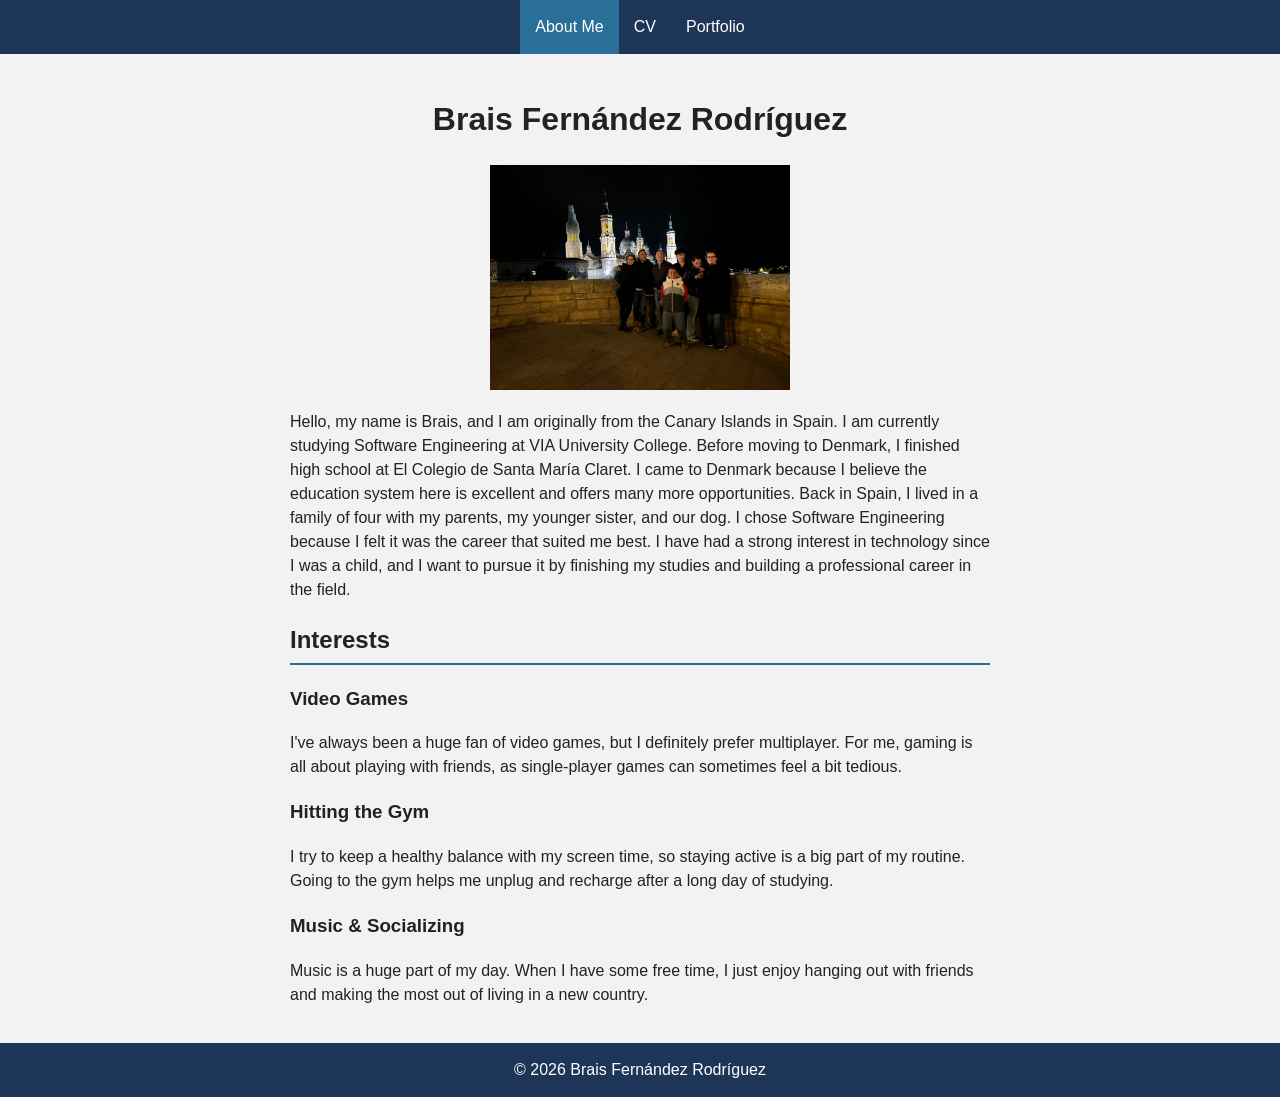
<file: index.html>
<!DOCTYPE html>
<html lang="en">

<head>
    <meta charset="UTF-8">
    <meta name="viewport" content="width=device-width, initial-scale=1.0">
    <title>About Me</title>
    <link rel="stylesheet" href="css/styles.css">
</head>

<body>
    <header>
        <nav>
            <ul>
                <li><a href="index.html" class="current">About Me</a></li>
                <li><a href="cv.html">CV</a></li>
                <li><a href="portfolio.html">Portfolio</a></li>
            </ul>
        </nav>
    </header>

    <main>
        <h1>Brais Fernández Rodríguez</h1>
        <img src="profile.jpeg" alt="Brais">
        <p>Hello, my name is Brais, and I am originally from the Canary Islands in Spain. I am currently studying
            Software Engineering at VIA University College. Before moving to Denmark, I finished high school at El
            Colegio de Santa María Claret. I came to Denmark because I believe the education system here is excellent
            and offers many more opportunities. Back in Spain, I lived in a family of four with my parents, my younger
            sister, and our dog. I chose Software Engineering because I felt it was the career that suited me best. I
            have had a strong interest in technology since I was a child, and I want to pursue it by finishing my
            studies and building a professional career in the field.</p>

        <h2>Interests</h2>

        <h3>Video Games</h3>
        <p>I've always been a huge fan of video games, but I definitely prefer multiplayer. For me, gaming is
            all about playing with friends, as single-player games can sometimes feel a bit tedious.</p>

        <h3>Hitting the Gym</h3>
        <p>I try to keep a healthy balance with my screen time, so staying active is a big part of my routine.
            Going to the gym helps me unplug and recharge after a long day of studying.</p>

        <h3>Music & Socializing</h3>
        <p>Music is a huge part of my day. When I have some free time, I just enjoy hanging out with friends
            and making the most out of living in a new country.</p>
    </main>

    <footer>
        <p>&copy; 2026 Brais Fernández Rodríguez</p>
    </footer>
</body>

</html>
</file>
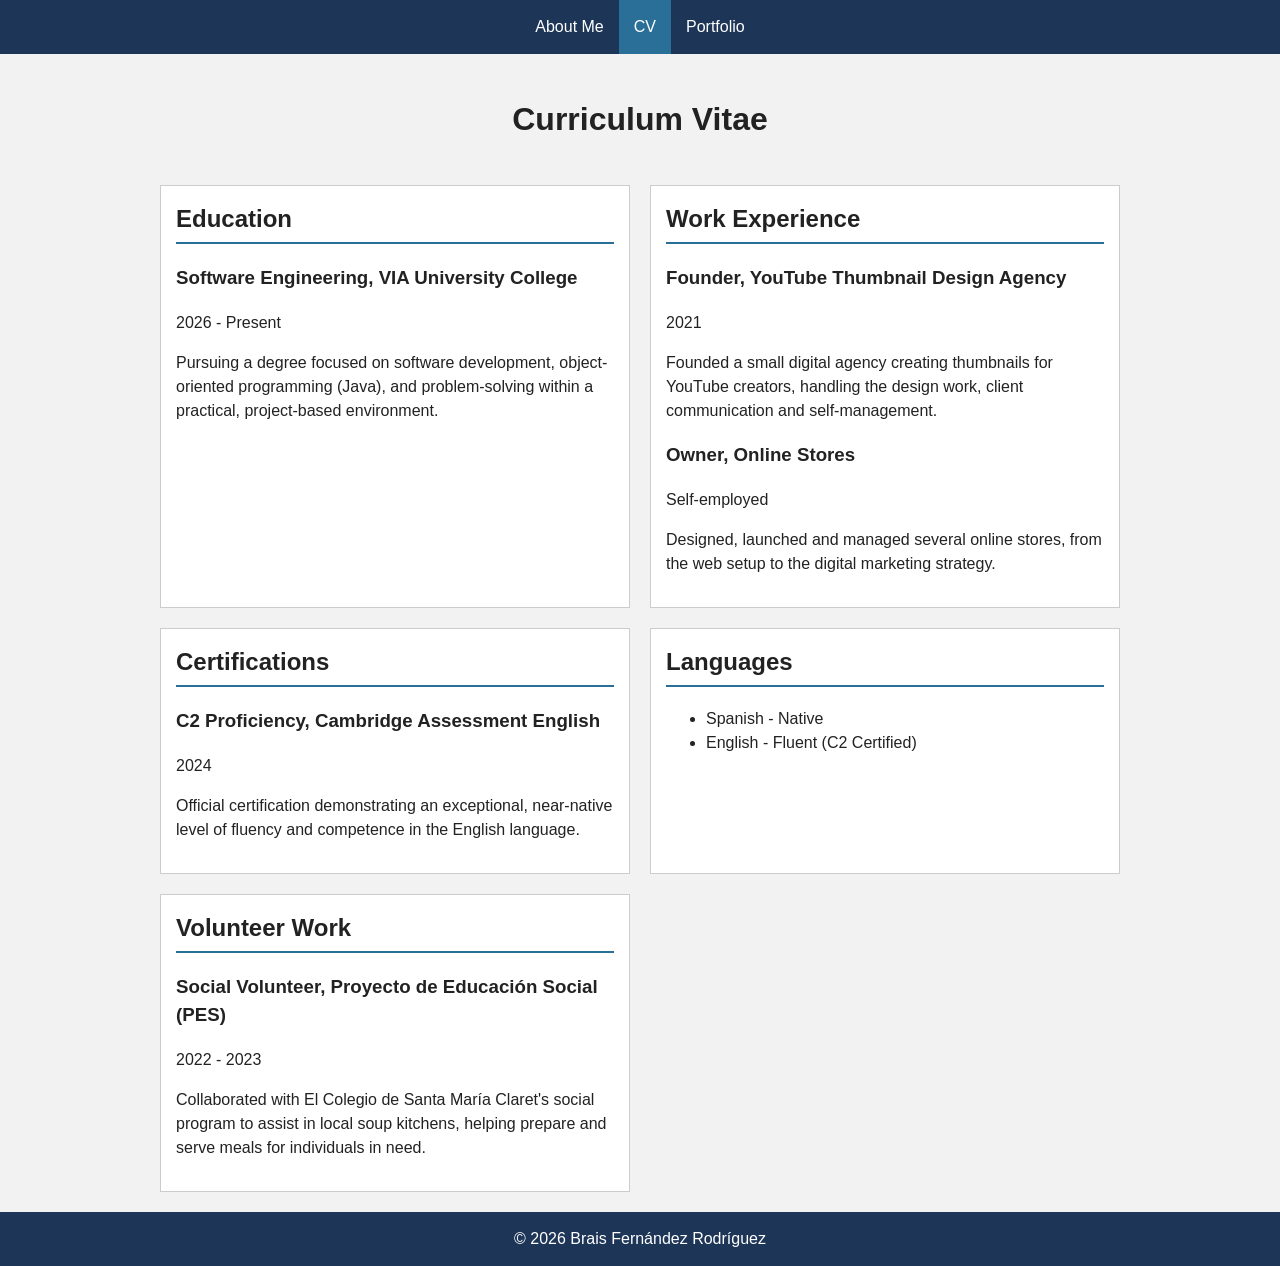
<file: cv.html>
<!DOCTYPE html>
<html lang="en">

<head>
    <meta charset="UTF-8">
    <meta name="viewport" content="width=device-width, initial-scale=1.0">
    <title>CV</title>
    <link rel="stylesheet" href="css/styles.css">
</head>

<body>
    <header>
        <nav>
            <ul>
                <li><a href="index.html">About Me</a></li>
                <li><a href="cv.html" class="current">CV</a></li>
                <li><a href="portfolio.html">Portfolio</a></li>
            </ul>
        </nav>
    </header>

    <main class="cv">
        <h1>Curriculum Vitae</h1>

        <section>
            <h2>Education</h2>
            <h3>Software Engineering, VIA University College</h3>
            <p>2026 - Present</p>
            <p>Pursuing a degree focused on software development, object-oriented programming (Java), and
                problem-solving within a practical, project-based environment.</p>
        </section>

        <section>
            <h2>Work Experience</h2>
            <h3>Founder, YouTube Thumbnail Design Agency</h3>
            <p>2021</p>
            <p>Founded a small digital agency creating thumbnails for YouTube creators, handling the design work,
                client communication and self-management.</p>
            <h3>Owner, Online Stores</h3>
            <p>Self-employed</p>
            <p>Designed, launched and managed several online stores, from the web setup to the digital marketing
                strategy.</p>
        </section>

        <section>
            <h2>Certifications</h2>
            <h3>C2 Proficiency, Cambridge Assessment English</h3>
            <p>2024</p>
            <p>Official certification demonstrating an exceptional, near-native level of fluency and competence in the
                English language.</p>
        </section>

        <section>
            <h2>Languages</h2>
            <ul>
                <li>Spanish - Native</li>
                <li>English - Fluent (C2 Certified)</li>
            </ul>
        </section>

        <section>
            <h2>Volunteer Work</h2>
            <h3>Social Volunteer, Proyecto de Educación Social (PES)</h3>
            <p>2022 - 2023</p>
            <p>Collaborated with El Colegio de Santa María Claret's social program to assist in local soup kitchens,
                helping prepare and serve meals for individuals in need.</p>
        </section>
    </main>

    <footer>
        <p>&copy; 2026 Brais Fernández Rodríguez</p>
    </footer>
</body>

</html>
</file>
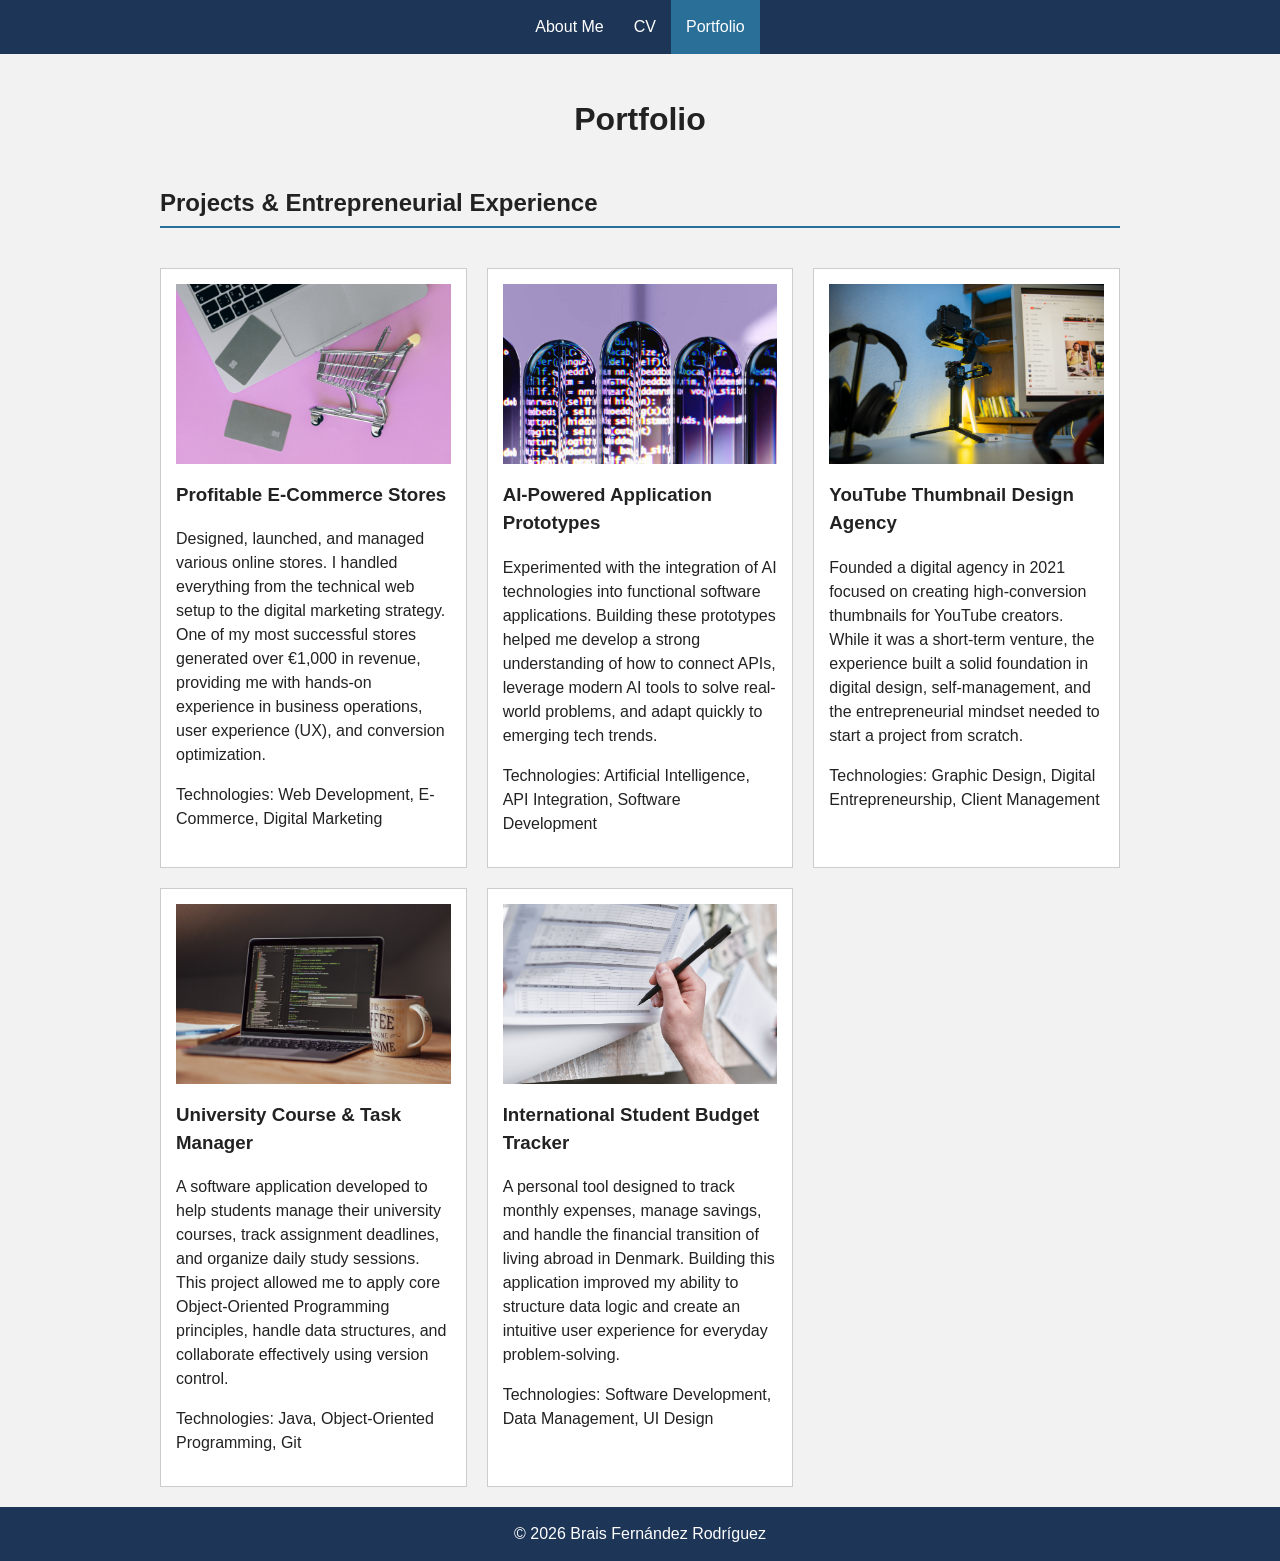
<file: portfolio.html>
<!DOCTYPE html>
<html lang="en">

<head>
    <meta charset="UTF-8">
    <meta name="viewport" content="width=device-width, initial-scale=1.0">
    <title>Portfolio</title>
    <link rel="stylesheet" href="css/styles.css">
</head>

<body>
    <header>
        <nav>
            <ul>
                <li><a href="index.html">About Me</a></li>
                <li><a href="cv.html">CV</a></li>
                <li><a href="portfolio.html" class="current">Portfolio</a></li>
            </ul>
        </nav>
    </header>

    <main>
        <h1>Portfolio</h1>

        <section class="projects">
            <h2>Projects & Entrepreneurial Experience</h2>

            <article>
                <img src="images/pexels-n-voitkevich-6214452.jpg" alt="E-commerce store">
                <h3>Profitable E-Commerce Stores</h3>
                <p>Designed, launched, and managed various online stores. I handled everything from the technical web
                    setup to the digital marketing strategy. One of my most successful stores generated over €1,000 in
                    revenue, providing me with hands-on experience in business operations, user experience (UX), and
                    conversion optimization.</p>
                <p>Technologies: Web Development, E-Commerce, Digital Marketing</p>
    
            </article>

            <article>
                <img src="images/pexels-googledeepmind-18069694.jpg" alt="AI application prototype">
                <h3>AI-Powered Application Prototypes</h3>
                <p>Experimented with the integration of AI technologies into functional software applications. Building
                    these prototypes helped me develop a strong understanding of how to connect APIs, leverage modern AI
                    tools to solve real-world problems, and adapt quickly to emerging tech trends.</p>
                <p>Technologies: Artificial Intelligence, API Integration, Software Development</p>
              
            </article>

            <article>
                <img src="images/pexels-amar-11234306.jpg" alt="YouTube thumbnail design">
                <h3>YouTube Thumbnail Design Agency</h3>
                <p>Founded a digital agency in 2021 focused on creating high-conversion thumbnails for YouTube creators.
                    While it was a short-term venture, the experience built a solid foundation in digital design,
                    self-management, and the entrepreneurial mindset needed to start a project from scratch.</p>
                <p>Technologies: Graphic Design, Digital Entrepreneurship, Client Management</p>
             
            </article>

            <article>
                <img src="images/pexels-dkomov-34803979.jpg" alt="University course and task manager">
                <h3>University Course & Task Manager</h3>
                <p>A software application developed to help students manage their university courses, track assignment
                    deadlines, and organize daily study sessions. This project allowed me to apply core Object-Oriented
                    Programming principles, handle data structures, and collaborate effectively using version control.
                </p>
                <p>Technologies: Java, Object-Oriented Programming, Git</p>
           
            </article>

            <article>
                <img src="images/pexels-mikhail-nilov-7735708.jpg" alt="International student budget tracker">
                <h3>International Student Budget Tracker</h3>
                <p>A personal tool designed to track monthly expenses, manage savings, and handle the financial
                    transition of living abroad in Denmark. Building this application improved my ability to structure
                    data logic and create an intuitive user experience for everyday problem-solving.</p>
                <p>Technologies: Software Development, Data Management, UI Design</p>
               
            </article>
        </section>
    </main>

    <footer>
        <p>&copy; 2026 Brais Fernández Rodríguez</p>
    </footer>
</body>

</html>
</file>
<file: css/styles.css>
* {
  box-sizing: border-box;
}

body {
  font-family: Arial, sans-serif;
  margin: 0;
  line-height: 1.5;
  background-color: #f2f2f2;
  color: #222222;
  display: flex;
  flex-direction: column;
  min-height: 100vh;
}

h1 {
  text-align: center;
}

h2 {
  border-bottom: 2px solid #2a6f97;
  padding-bottom: 5px;
}

img {
  max-width: 100%;
}

header {
  background-color: #1d3557;
}

nav ul {
  list-style: none;
  margin: 0;
  padding: 0;
  display: flex;
  justify-content: center;
}

nav a {
  display: block;
  padding: 15px;
  color: white;
  text-decoration: none;
}

nav a:hover {
  background-color: #2a6f97;
}

nav a.current {
  background-color: #2a6f97;
}

main {
  flex: 1;
  width: 100%;
  max-width: 1000px;
  margin: 0 auto;
  padding: 20px;
}

main > img {
  display: block;
  width: 100%;
  max-width: 250px;
  margin: 0 auto 20px auto;
}

main > p,
main > h2,
main > h3,
main > ul {
  max-width: 700px;
  margin-left: auto;
  margin-right: auto;
}

.cv {
  display: grid;
  grid-template-columns: 1fr;
  gap: 20px;
}

.cv h1 {
  grid-column: 1 / -1;
}

.cv section {
  background-color: white;
  border: 1px solid #cccccc;
  padding: 15px;
}

.cv h2 {
  margin-top: 0;
}

.projects {
  display: grid;
  grid-template-columns: 1fr;
  gap: 20px;
}

.projects h2 {
  grid-column: 1 / -1;
}

.projects article {
  background-color: white;
  border: 1px solid #cccccc;
  padding: 15px;
}

.projects article img {
  width: 100%;
  height: 180px;
  object-fit: cover;
}

.projects article h3 {
  margin-top: 10px;
}

.projects article a {
  color: #2a6f97;
}

footer {
  background-color: #1d3557;
  color: white;
  text-align: center;
  padding: 15px;
}

footer p {
  margin: 0;
}

@media (min-width: 768px) {
  .cv {
    grid-template-columns: 1fr 1fr;
  }

  .projects {
    grid-template-columns: 1fr 1fr;
  }
}

@media (min-width: 1024px) {
  .projects {
    grid-template-columns: 1fr 1fr 1fr;
  }

  main > img {
    max-width: 300px;
  }
}
</file>
